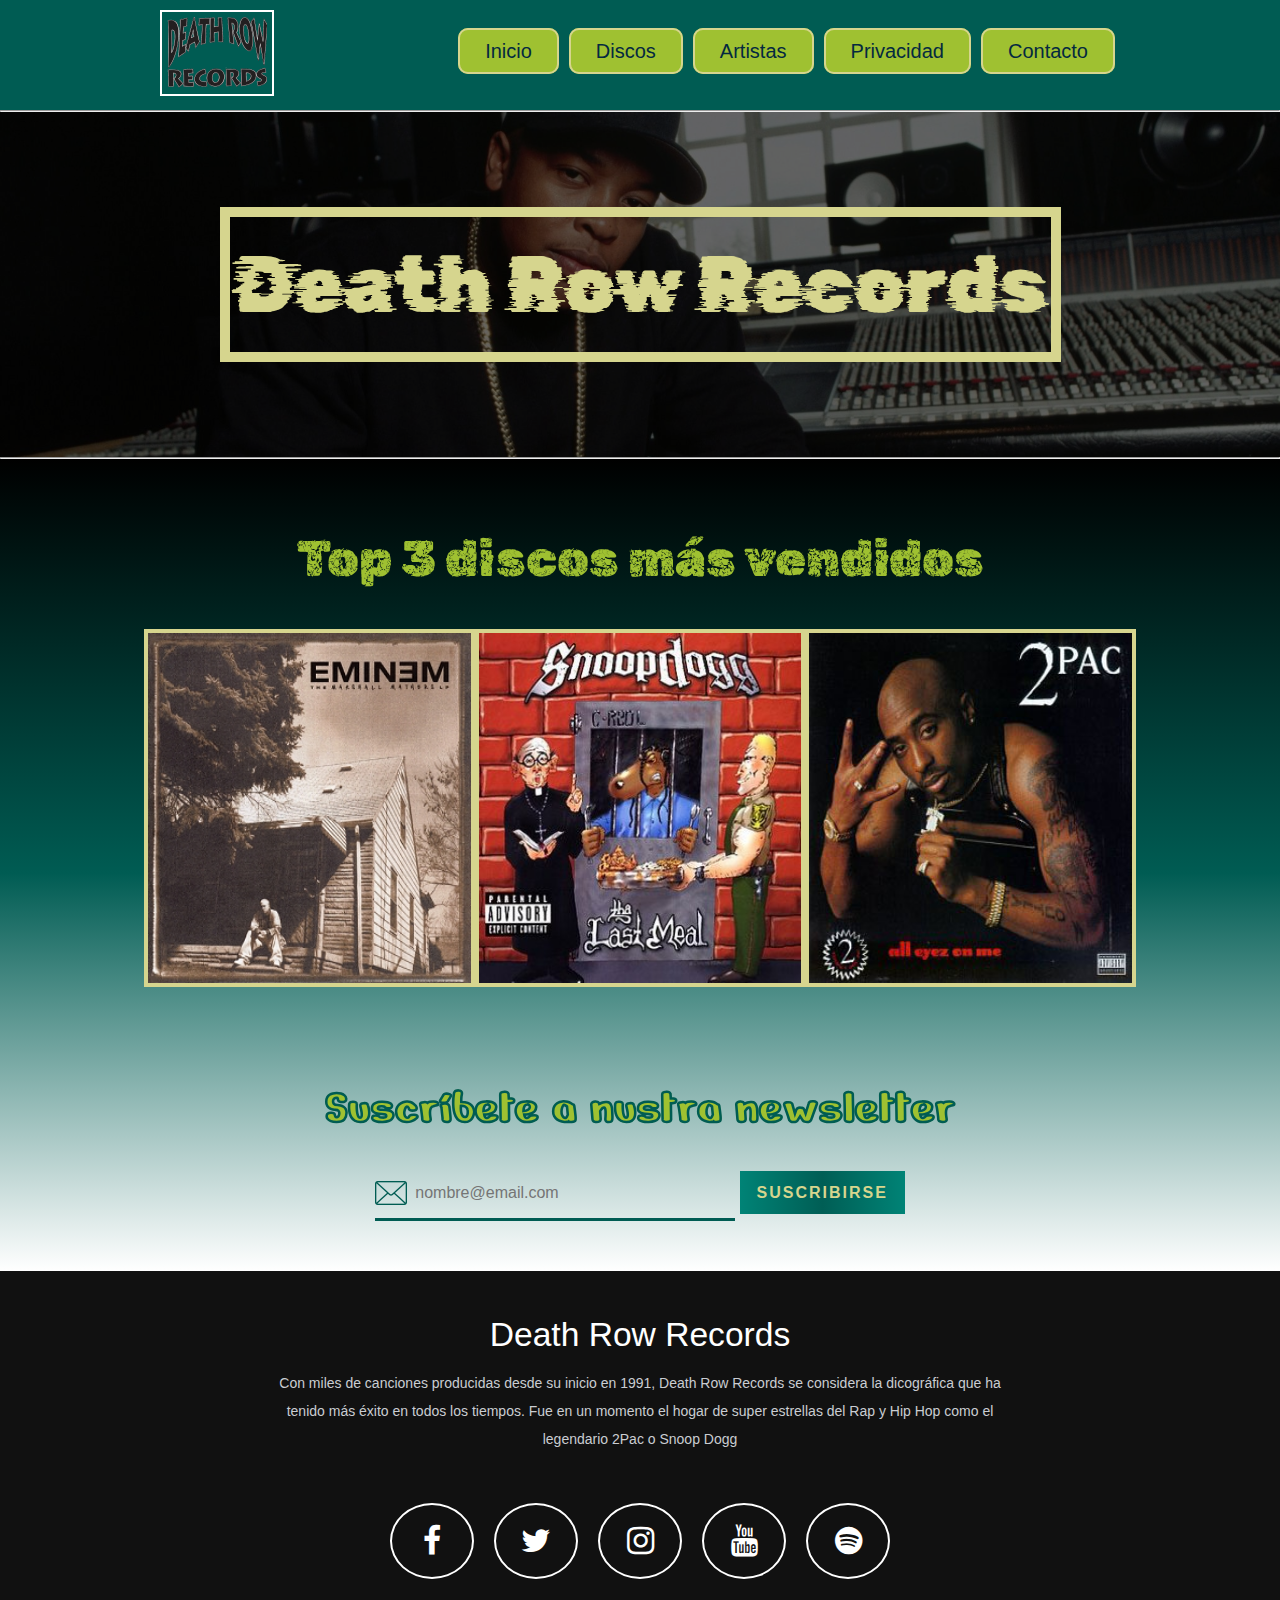
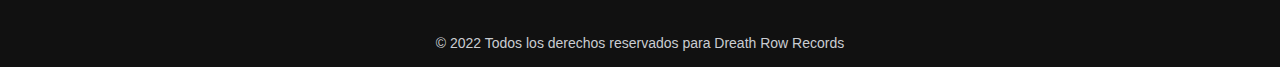
<file: index.html>
<!DOCTYPE html>
<html lang="es">

<head>
    <meta charset="UTF-8">
    <title>Reath Row Records</title>

    <!-- META-TAGS generadas por https://metatags.miarroba.com -->
    <META NAME="AUTHOR" CONTENT="Zakaria Haddoudi & Mohamed El Kabouri">
    <META NAME="REPLY-TO" CONTENT="admin@detharow.com">
    <META NAME="DESCRIPTION" CONTENT="La página es una guía para los fans del Rap estadounidense, aquí encontrarás discos, artistas y canciones.">
    <META NAME="KEYWORDS" CONTENT="Rap,música,2pac,eminem,death row records,death row,dr. dre">
    <META NAME="Resource-type" CONTENT="Homepage">
    <META NAME="DateCreated" CONTENT="Sun, 18 December 2022 00:00:00 GMT+1">
    <META NAME="robots" content="ALL">

    <link rel="stylesheet" href="style/elementosComunes.css">
    <link rel="stylesheet" href="style/style.css">
    <link rel="stylesheet" href="style/font-awesome.min.css">
    <link rel="shortcut icon" href="images/favicon.png" type="image/x-icon">

    <script type="application/ld+json">
        {
          "@context": "https://schema.org/",
          "@type": "WebSite",
          "name": "Death Row Records",
          "url": "https://zaha424.github.io/M4_paginaweb/",
          "potentialAction": {
            "@type": "SearchAction",
            "target": "{search_term_string}",
            "query-input": "required name=search_term_string"
          }
        }
    </script>
</head>

<body>
    <!-- El apartado donde se pone el logo y los botones de navegación -->
    <nav>
        <div class="container">
            <div class="header-leftside">
                <a href="#"><img src="images/Death-Row-Records-logo.png" alt="Logo de Death Row Records"></a>
            </div>
            <div class="menu" id="menu">
                <ul>
                    <li><a href="#">Inicio</a></li
                    ><li><a href="pages/discos.html">Discos</a></li
                    ><li><a href="pages/artistas.html">Artistas</a></li
                    ><li><a href="pages/privacidad.html">Privacidad</a></li
                    ><li><a href="pages/contacto.html">Contacto</a></li>
                </ul>
            </div>
            <span onclick="menu()"><i class="fa fa-bars fa-4x" aria-hidden="true"></i></span>
        </div>
    </nav>
    <hr>

    <!-- El header -->
    <header id="test">
        <div class="container">
            <h1>Death Row Records</h1>
        </div>
        <div class="black-layer"></div>
    </header>
    <hr>

    <!-- El contenido principal de la página -->
    <main>
        <section class="albums">
            <h2>Top 3 discos más vendidos</h2>
            <div class="flex-container container">
                <div class="card">
                    <div class="cover">
                        <img class="album-cover" src="images/The_Marshall_Mathers_LP.jpg" alt="The Marshall Mathers LP cover">
                    </div>
                    <div class="desc">
                        <h3>The Marshall Mathers LP</h3>
                        <p class="info">
                            Es el disco más vendiods del artista más vendido de todos los tiempos
                        </p>
                    </div>
                </div>
                <div class="card">
                    <div class="cover">
                        <img class="album-cover" src="images/SnoopDoggyDoggDoggystyle.jpg" alt="Doggystyle cover">
                    </div>
                    <div class="desc">
                        <h3>DoggyStyle</h3>
                        <p class="info">
                            Es el disco debut del artista con el estilo único Snoop Dogg
                        </p>
                    </div>
                </div>
                <div class="card">
                    <div class="cover">
                        <img class="album-cover" src="images/Alleyezonme.jpg" alt="All Eyez on Me cover">
                    </div>
                    <div class="desc">
                        <h3>All Eyez on Me</h3>
                        <p class="info">
                            El rapero lengendario 2Pac con su disco más éxitoso que contiene temezos para todos los tiempos
                        </p>
                    </div>
                </div>
            </div>
        </section>

        <section class="newsletter">
            <div class="container">
                <h2>Suscríbete a nustra newsletter</h2>
                <form action="server/newsletter.php" method="post">
                    <input type="email" name="email" id="email" placeholder="nombre@email.com" required>
                    <input type="submit" value="Suscribirse" id="submit">
                </form>
            </div>
        </section>
    </main>


    <!-- La parte baja de la página -->
    <footer>
        <div class="footer-content">
            <h3>Death Row Records</h3>
            <p>Con miles de canciones producidas desde su inicio en 1991, Death Row Records se considera la dicográfica que ha tenido más éxito en todos los tiempos. Fue en un momento el hogar de super estrellas del Rap y Hip Hop como el legendario 2Pac o Snoop Dogg</p>
            <ul class="socials">
                <li><a href="#"><i class="fa fa-facebook fa-2x"></i></a></li>
                <li><a href="#"><i class="fa fa-twitter fa-2x"></i></a></li>
                <li><a href="#"><i class="fa fa-instagram fa-2x" aria-hidden="true"></i></a></li>
                <li><a href="#"><i class="fa fa-youtube fa-2x"></i></a></li>
                <li><a href="#"><i class="fa fa-spotify fa-2x" aria-hidden="true"></i></a></li>
             </ul>
             <p>&copy; 2022 Todos los derechos reservados para Dreath Row Records</p>
        </div>
    </footer>



    <script src="script/script.js"></script>
</body>

</html>
</file>
<file: style/elementosComunes.css>
/* Importar las fuentes */
@import url('https://fonts.googleapis.com/css2?family=Rubik+Glitch&display=swap');
@import url('https://fonts.googleapis.com/css2?family=Rubik+Distressed&display=swap');
@import url('https://fonts.googleapis.com/css2?family=Nerko+One&display=swap');

/* CSS para todos los elemtos */
* {
    margin: 0;
    padding: 0;
    font-family: Helvetica, sans-serif;
    outline: 0;
}
body {
    background-color: #042940;
}

/* Elementos comunes*/
img {
    width: 100%;
}

/*Contenidor para columnas */
.flex-container {
    display: flex;
    justify-content: space-around;
}

/* Hemos utilizado el container para centrar un poco los elemtos */
.container {
    width: 80%;
    margin: auto;
    overflow: hidden;
    position: relative;
    text-align: center;
}

/* CSS del nav */
nav img {
    width: 100px;
    padding: 5px;
    border: 2px white solid;
}
nav {
    background-color: #005C53;
    position: relative;
    padding: 10px 40px;
}
nav .header-leftside {
    text-align: left;
}
nav .menu {
    position: absolute;
    right: 0;
    top: 30px;
}
nav .menu li {
    display: inline-block;
}

nav .menu li a {
    padding: 10px 25px;
    margin: 0 5px;
    background: #9FC131;
    text-decoration: none;
    color: #042940;
    border-radius: 10px;
    border: 2px solid #D6D58E;
    transition: all 0.3s;
    font-size: 20px;
}
nav .menu li a:hover {
    color: #9FC131;
    background-color: #042940;
}
nav span{
    position: absolute;
    right: 0;
    top: 5px;
    color: #9FC131;
    border: #9FC131 solid 2px;
    padding: 0 10px;
    cursor: pointer;
    transition: background-color .5s;
    display: none;
}
nav span:hover {
    background-color: #042940;
}


/* CSS del header */
header {
    padding: 20px 40px;
    background-image: url(../images/bg1.jpg);
    background-position: 0% 20%;
    background-size: cover;
    color: #D6D58E;
    position: relative;
    z-index: +1;
}
header h1 {
    margin: 75px 0;
    z-index: 99;
    display: inline-block;
    font-family: 'Rubik Glitch', cursive;
    font-size: 80px;
    border: 10px solid;
    font-weight: 100;
    padding: 20px 5px;
    cursor: default;
}
.black-layer {
    background-color: rgba(0, 0, 0, 0.6);
    position: absolute;
    width: 100%;
    height: 100%;
    top: 0;
    right: 0;
    z-index: -1;
}

/* CSS del footer*/
footer{
    background: #111;
    height: auto;
    padding-top: 40px;
    color: #fff;
}
.footer-content{
    display: flex;
    align-items: center;
    justify-content: center;
    flex-direction: column;
    text-align: center;
}
.footer-content h3{
    font-size: 2.1rem;
    font-weight: 500;
    text-transform: capitalize;
    line-height: 3rem;
}
.footer-content p{
    max-width: 740px;
    margin: 10px auto;
    line-height: 28px;
    font-size: 14px;
    color: #cacdd2;
}
.socials{
    list-style: none;
    display: flex;
    align-items: center;
    justify-content: center;
    flex-wrap: wrap;
    margin: 30px 0;
}

.socials li{
    margin: 10px 10px;
}

.socials a{
    text-decoration: none;
    color: #fff;
    border: 2px solid white;
    padding: 20px;
    border-radius: 50%;
    display: block;
    width: 40px;

}

.socials a i{
    width: 30px;
    transition: color .4s ease;
}

.socials a:hover i{
    color: aqua;
}

/* media queries */
@media (max-width: 1150px) {
    .flex-container {
        display: flex;
        justify-content: space-around;
        flex-direction: column;
        align-items: center;
    }
    .container {
        width: 90%;
    }
    nav span{
        display: block;
    }
    .menu {
        display: none;
    }
    .menu.responsive {
        display: block;
        position: relative;
    }
    nav .menu li a {
        width: 200px;
        display: inline-block;
        margin-bottom: 50px;
    }
    nav .menu.responsive {
        position: relative;
        padding: 20px;
        right: 0;
    }
    main .flex-container .card {
        width: 540px;
        height: 540px;
    }
}
@media (max-width: 616px) {
    .container{
        width: 100%;
    }
}
main{
    background: rgb(0,0,0);
    background: linear-gradient(180deg, rgba(0,0,0,1) 0%, rgba(0,92,83,1) 51%, rgba(255,255,255,1) 100%);
    padding: 20px;
}
</file>
<file: style/style.css>
/* Estilo del main */
main{
    background: rgb(0,0,0);
    background: linear-gradient(180deg, rgba(0,0,0,1) 0%, rgba(0,92,83,1) 51%, rgba(255,255,255,1) 100%);
    padding: 20px;
}
section {
    text-align: center;
    margin: 30px auto;
}

/* Primera sección */
main .albums h2 {
    text-align: center;
    padding: 20px 0;
    color: #9FC131;
    font-family: 'Rubik Distressed', cursive;
    font-size: 50px;
    font-weight: 200;
}
main .flex-container .card {
    width: 350px;
    height: 350px;
    border: #D6D58E solid 4px;
    position: relative;
    overflow: hidden;
    margin: 20px 0;
}
.card .cover, .card .cover .album-cover {
    height: 100%;
    width: 100%;
}
.card .desc{
    position: absolute;
    top: 540px;
    left: 0;
    height: 100%;
    width: 100%;
    color: white;
    transition: all .5s;
    padding: 100px 20px;
    box-sizing: border-box;
}

main .flex-container .card:hover .desc {
    top: 0;
    background-color: rgba(0, 0, 0, 0.6);
}

.card .desc h3 {
    margin-bottom: 20px;
}

/* Sección 2 */
.newsletter{
    box-sizing: border-box;
}
.newsletter h2 {
    font-size: 50px;
    margin: 40px 0 30px;
    font-family: 'Nerko One', cursive;
    color: #9FC131;
    -webkit-text-stroke: 1px #005C53;
}
.newsletter #email {
    background: none;
    background-image: url("../images/sobre.png");
    background-repeat: no-repeat;
    background-position: left center;
    border: none;
    border-bottom: #005C53 3px solid;
    padding-left: 40px;
    width: 320px;
    line-height: 50px;
    position: relative;
    font-size: 100%;
}
.newsletter #submit {
    background: linear-gradient(270deg, rgba(0,131,118,1) 0%, rgba(0,94,85,1) 50%, rgba(0,131,118,1) 100%);
    border: none;
    width: 165px;
    text-transform: uppercase;
    line-height: 43px;
    font-size: 100%;
    cursor: pointer;
    font-weight: 600;
    letter-spacing: 2px;
    color: #D6D58E;
    transition: all .2s;
}
.newsletter #submit:hover {
    color: #005C53;
    background: none;
    border: #005C53 3px solid;
    border-radius: 5px;
}
@media(max-width: 746px) {
    .newsletter #submit{
        margin-top: 20px;
    }
}
</file>
